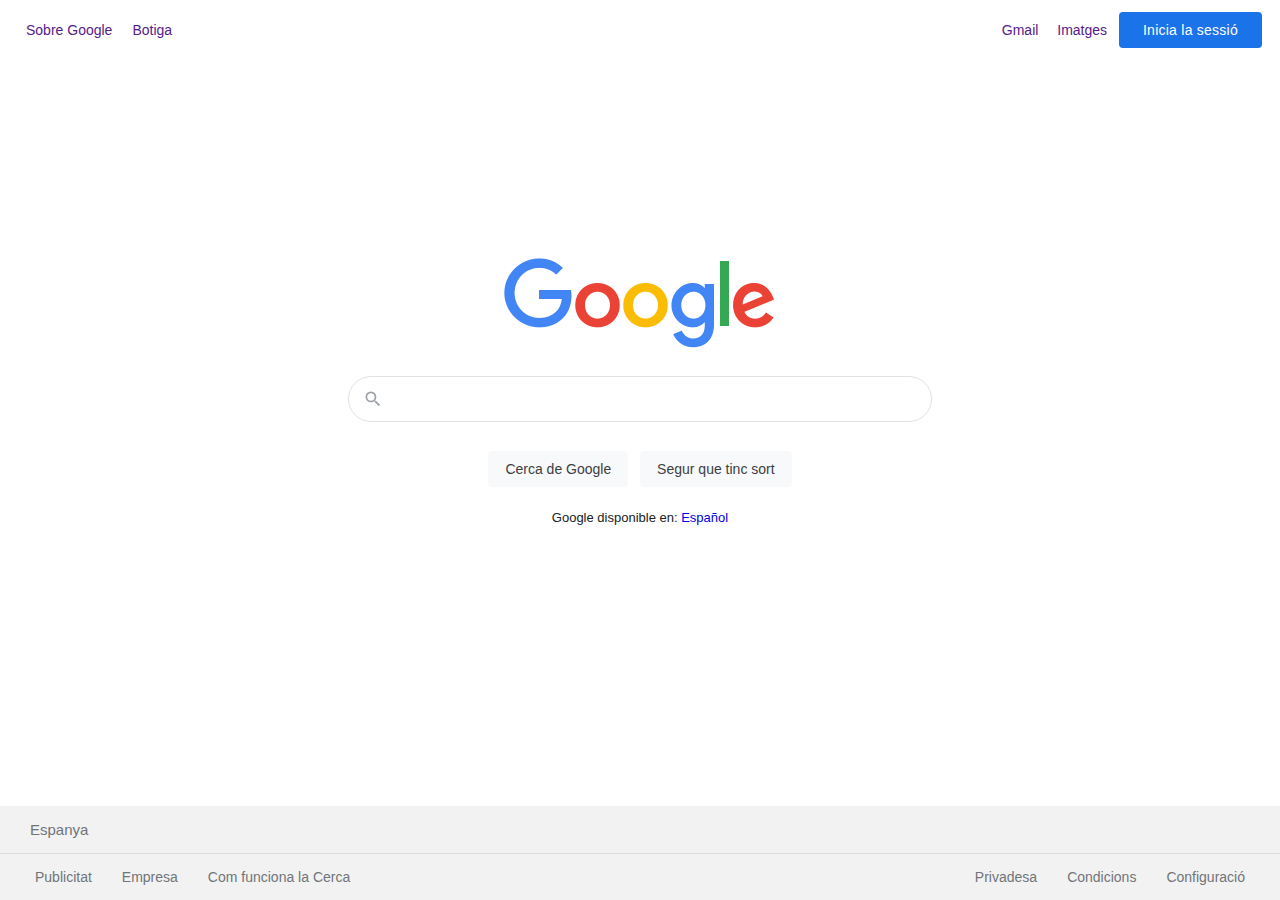
<file: index-ca.html>
<!DOCTYPE html>
<html lang="ca">
  <head>
    <meta charset="UTF-8" />
    <meta http-equiv="X-UA-Compatible" content="IE=edge" />
    <meta name="viewport" content="width=device-width, initial-scale=1.0" />
    <title>Google</title>
    <link rel="stylesheet" href="style.css" />
  </head>
  <body>
    <section class="flex-container">
      <!-- Navegación -->
      <div class="nav">
        <a href="">Sobre Google</a>
        <a href="">Botiga</a>
        <div class="space"></div>
        <div class="right">
          <a href="" class="right-a">Gmail</a>
          <a href="" class="right-a">Imatges</a>
          <a href="" class="sesion">Inicia la sessió</a>
        </div>
      </div>
      <!-- Imagen Google -->
      <div class="google">
        <img
          class="lnXdpd"
          alt="Google"
          height="92"
          src="googlelogo_color_272x92dp.png"
          width="272"
        />
      </div>
      <!-- Buscador -->
      <div class="search">
        <div class="search-container">
          <div class="search-bar">
            <div class="content">
              <div class="lupa">
                <span>
                  <svg
                    focusable="false"
                    xmlns="http://www.w3.org/2000/svg"
                    viewBox="0 0 24 24"
                  >
                    <path
                      d="M15.5 14h-.79l-.28-.27A6.471 6.471 0 0 0 16 9.5 6.5 6.5 0 1 0 9.5 16c1.61 0 3.09-.59 4.23-1.57l.27.28v.79l5 4.99L20.49 19l-4.99-5zm-6 0C7.01 14 5 11.99 5 9.5S7.01 5 9.5 5 14 7.01 14 9.5 11.99 14 9.5 14z"
                    ></path>
                  </svg>
                </span>
              </div>
              <div class="search-query">
                <input type="text" name="search" id="search" />
              </div>
            </div>
          </div>
          <div class="buttons">
            <center>
              <input type="submit" value="Cerca de Google" />
              <input type="submit" value="Segur que tinc sort" />
            </center>
          </div>
        </div>
      </div>
      <!-- Idiomas -->
      <div class="lang">
        <div class="ofrecido">
          Google disponible en:
          <a href="index.html">Español</a>
        </div>
      </div>
      <!-- Footer -->
      <div class="footer">
        <div class="pais">Espanya</div>
        <div class="footer-container">
          <div class="footer-l">
            <a href="">Publicitat</a>
            <a href="">Empresa</a>
            <a href="">Com funciona la Cerca</a>
          </div>
          <div class="footer-r">
            <a href="">Privadesa</a>
            <a href="">Condicions</a>
            <a href="">Configuració</a>
          </div>
        </div>
      </div>
    </section>
  </body>
</html>
</file>
<file: style.css>
/* CSS página */

html,
body {
  height: 100%;
  margin: 0;
  padding: 0;
  font-size: 14px;
  font-family: Arial, Helvetica, sans-serif;
  color: #202124;
}

a {
  text-decoration: none;
}

.flex-container {
  display: flex;
  flex-direction: column;
  height: 100%;
}

/* Navegación */

.nav {
  height: 60px;
  display: flex;
  align-items: center;
  padding: 6px;
  box-sizing: border-box;
}

.nav > a:first-of-type {
  margin-left: 15px;
}

.nav > a {
  padding: 5px;
  margin: 0 5px;
}

.space {
  flex-grow: 1;
}

.right {
  padding-left: 32px;
  padding-right: 4px;
}

.right-a {
  padding-left: 15px;
}

.sesion {
  background: #1a73e8;
  border: 1px solid transparent;
  font-weight: 500;
  letter-spacing: 0.25px;
  line-height: 16px;
  padding: 9px 23px;
  border-radius: 4px;
  color: #fff;
  margin: 0 8px;
}

/* Imagen Google */

.google {
  display: flex;
  flex-direction: column;
  align-items: center;
  max-height: 290px;
  height: calc(100% - 560px);
  box-sizing: border-box;
}

.google > img {
  max-height: 92px;
  height: 100%;
  margin-top: auto;
}

/* Buscador */

.search {
  padding: 20px;
  max-height: 160px;
  box-sizing: border-box;
}

.search-container {
  margin: 0 auto;
  padding-top: 6px;
  width: auto;
  max-width: 584px;
}

.search-bar {
  display: flex;
  height: 44px;
  background: #fff;
  border: 1px solid #dfe1e5;
  border-radius: 24px;
}

.content {
  flex-grow: 1;
  display: flex;
  padding: 5px 8px 0 14px;
}

.lupa {
  display: flex;
  align-items: center;
  margin-top: -5px;
  padding-right: 13px;
}

.lupa > span {
  height: 20px;
  width: 20px;
  line-height: 20px;
  color: #9aa0a6;
  fill: currentColor;
}

.search-query {
  display: flex;
  flex-grow: 1;
  flex-wrap: wrap;
}

#search {
  border: none;
  margin: 0;
  padding: 0;
  word-wrap: break-word;
  outline: none;
  flex-grow: 1;
  font-size: 16px;
  height: 34px;
}

.buttons {
  padding-top: 18px;
}

.buttons > center > input {
  background-color: #f8f9fa;
  border: 1px solid #f8f9fa;
  border-radius: 4px;
  color: #3c4043;
  font-family: Arial, Helvetica, sans-serif;
  font-size: 14px;
  margin: 11px 4px;
  padding: 0 16px;
  line-height: 27px;
  height: 36px;
}

/* Idiomas */

.lang {
  flex-grow: 1;
  box-sizing: border-box;
}

.ofrecido {
  font-size: small;
  text-align: center;
}

/* Footer */

.footer {
  background: #f2f2f2;
  box-sizing: border-box;
}

.pais {
  padding: 15px 30px;
  border-bottom: 1px solid #dadce0;
  font-size: 15px;
  color: #70757a;
}

.footer-container {
  display: flex;
  justify-content: space-between;
  padding: 0 20px;
}

.footer-l {
  display: flex;
}

.footer-l > a {
  color: #70757a;
  padding: 15px;
}

.footer-r {
  display: flex;
}

.footer-r > a {
  color: #70757a;
  padding: 15px;
}
</file>
